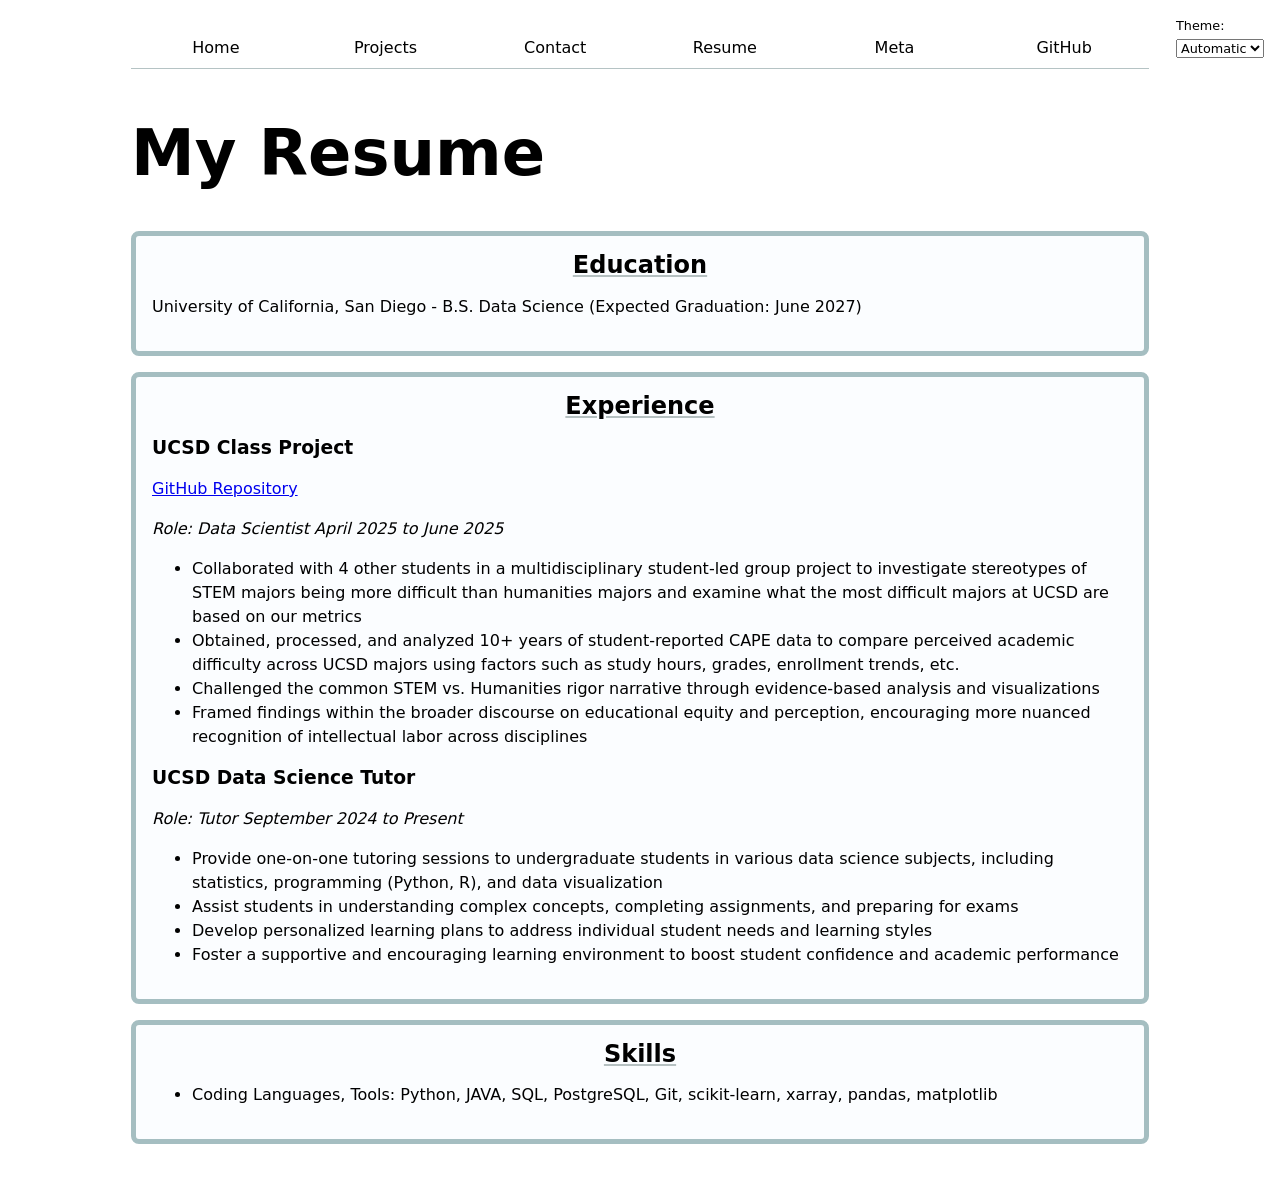
<file: resume/index.html>
<!DOCTYPE html>
<html lang="en">
<head>
    <meta charset="UTF-8">
    <meta name="viewport" content="width=device-width, initial-scale=1.0">
    <title>resume</title>
    <link rel="stylesheet" href="../style.css">
    <script type="module" src="../global.js"></script>
</head>
<body class="resume">
    <!-- <nav>
        <a href="../index.html">Home</a>
        <a href="../projects/index.html">Projects</a>
        <a href="../contact/index.html">Contact</a>
        <a href="https://github.com/vmlau">GitHub</a>
        <a href="index.html">Resume</a>
    </nav> -->
    <h1>My Resume</h1>
    <section>
        <h2>Education</h2>
        <p>University of California, San Diego - B.S. Data Science (Expected Graduation: <time datetime="2027-06">June 2027</time>)</p>
    </section>
    <section>
        <h2>Experience</h2>
        <article>
            <h3>UCSD Class Project</h3>
            <a href="https://github.com/COGS108/Group113_SP25.git">GitHub Repository</a>
            <p><em>Role: Data Scientist         <time datetime="2025-04">April 2025</time> to <time datetime="2025-06">June 2025</time></em></p>
            <ul>
                <li>Collaborated with 4 other students in a multidisciplinary student-led group project to investigate stereotypes of STEM majors being more difficult than humanities majors and examine what the most difficult majors at UCSD are based on our metrics</li>
                <li>Obtained, processed, and analyzed 10+ years of student-reported CAPE data to compare perceived academic difficulty across UCSD majors using factors such as study hours, grades, enrollment trends, etc.</li>
                <li>Challenged the common STEM vs. Humanities rigor narrative through evidence-based analysis and visualizations</li>
                <li>Framed findings within the broader discourse on educational equity and perception, encouraging more nuanced recognition of intellectual labor across disciplines</li>
            </ul>
        </article>
        <article>
            <h3>UCSD Data Science Tutor</h3>
            <p><em>Role: Tutor         <time datetime="2024-09">September 2024</time> to Present</em></p>
            <ul>
                <li>Provide one-on-one tutoring sessions to undergraduate students in various data science subjects, including statistics, programming (Python, R), and data visualization</li>
                <li>Assist students in understanding complex concepts, completing assignments, and preparing for exams</li>
                <li>Develop personalized learning plans to address individual student needs and learning styles</li>
                <li>Foster a supportive and encouraging learning environment to boost student confidence and academic performance</li>
            </ul>
        </article>
    </section>
    <section>
        <h2>Skills</h2>
        <ul>
            <li>Coding Languages, Tools: Python, JAVA, SQL, PostgreSQL, Git, scikit-learn, xarray, pandas, matplotlib</li>
        </ul>
    </section>
</body>
</html>
</file>
<file: style.css>
html {
    --color-accent: oklch(66.567% 0.14394 252.337);
    color-scheme: light dark;
  }

body {
  font: 100%/1.5 system-ui;
  max-width: 100ch;
  margin-inline: auto;
  padding: 1.25rem; 
}

img {
  max-width: 100%;
  height: auto;
  display: block;
}

img.small {
  max-width: 50%;
  width: auto;
  margin-inline: auto;
  display: block;
}

nav {
  --border-color: oklch(50% 10% 200 / 40%);
  display: flex;
}

nav a {
  flex: 1;
  text-align: center;
  padding: 0.5em;
  text-decoration: none;
  color: inherit;
  margin-bottom: 6px;
  border-bottom: 1px solid var(--border-color);
}

nav a.current {
  border-bottom: 0.4em solid var(--border-color);
  padding-bottom: 0.25em;
  font-weight: 600;
}

nav a:hover {
  background-color: color-mix(in oklch, oklch(90% 0.05 252.3), canvas 75%);
  border-bottom: 0.4em solid var(--color-accent);
  padding-bottom: 0.25em;
  font-weight: 600;
}

form {
  display: grid;
  grid-template-columns: auto 1fr;
  grid-column: 1 / -1;
  gap: 1em;
}

input, textarea, button, select {
  font: inherit;
}


label {
  display: grid;
  grid-template-columns: subgrid;
  grid-column: 1 / -1;
  align-items: center;
  gap: 0.25rem 0.75rem;
}

form input,
form textarea {
  width: 100%;
  box-sizing: border-box;
}

form button {
  grid-column: 1 / -1;
  width: 100%;
  justify-self: stretch;
}

.projects {
  display: grid;
  grid-template-columns: repeat(auto-fit, minmax(15em, 1fr));
  gap: 1em; 
  align-items: start;
}

.projects article {
  display: grid;
  grid-template-rows: subgrid; 
  grid-row: span 3; 
  gap: 1em;
}

.projects img {
  max-width: 100%;
  width: 100%;
  height: auto;
  display: block; 
}

h1, h2, h3, h4, h5, h6 {
  line-height: 1.1;
  text-wrap: balance;
}

h1 {
  font-size: 400%;
}

h2 {
  margin: 0;
}

.resume section {
  border: 5px solid color-mix(in oklch, var(--color-accent) 12%, oklch(80% 3% 200));
  border-radius: 8px;
  padding: 1rem;
  margin-bottom: 1rem;
  background: color-mix(in oklch, var(--color-accent) 2%, transparent);
}

.resume section h2 {
  text-decoration: underline;
  text-decoration-color: oklch(80% 3% 200);
  text-align: center;
}

.color-scheme {
  position: absolute;
  top: 1rem;
  right: 1rem;
  font-size: 80%;
  font-family: inherit;
  z-index: 100;
}

#profile-stats dl {
    display: grid;
    grid-template-columns: repeat(4, 1fr); 
    grid-template-rows: auto auto;
    gap: 0.5rem 1rem;
}

#profile-stats dt {
    grid-row: 1; 
    font-weight: bold;
    text-align: center;
}

#profile-stats dd {
    grid-row: 2; 
    margin: 0; 
    text-align: center;
}

#projects-pie-plot {
  max-width: 20em;
  margin-block: 2em;
  overflow: visible;
  /* make the svg a fixed-size flex item so legend can take remaining space */
  flex: 0 0 20em;
  width: 100%;
  max-width: 20em;
}

.chart-row {
  display: flex;
  gap: 1rem;
  align-items: center; /* vertically center legend with chart */
  flex-wrap: wrap; /* allow stacking on very narrow screens */
  margin-block: 1rem;
}

.chart-row .legend {
  flex: 1;       /* take remaining horizontal space */
  min-width: 0; /* allow the legend to shrink inside flexbox */
}

.legend-item .swatch {
  width: 20px;
  display: inline-block;
  aspect-ratio: 1 / 1;
  background-color: var(--color);
  border-radius: 50%;
}

.legend-item > span {
  display: inline-flex;
  align-items: center;
  gap: 0.5rem;
}

.legend-item {
  display: flex;
  align-items: center;
  gap: 0.5em;
}

.legend {
  display: grid;
  grid-template-columns: repeat(auto-fill, minmax(9em, 1fr));
  border: 2px solid rgb(182, 205, 247);
  border-radius: 4px;
  max-width: 500px;
  padding: 0.5rem;
  gap: 0.5rem;
}

/* layout for the projects page container (placed after the title) */
.projects-title + .container {
  display: flex;
  flex-direction: column;
  align-items: stretch; /* ensure children take full width */
  gap: 1rem;
  margin-bottom: 2rem;
}

.projects-title + .container .searchBar {
  width: 100%;
  max-width: 100%;
  box-sizing: border-box;
}

&:has(path:hover) {
  path:not(:hover) {
    opacity: 0.5;
  }
}

path {
  transition: 300ms;
  cursor: pointer;
}

/* selected wedge and legend styling */
path.selected {
  /* highlight color for selected wedge (distinct from palette) */
  fill: oklch(53.59% 0.14583 140.778) !important;
}

.legend-item.selected .swatch {
  background-color: oklch(53.59% 0.14583 140.778) !important;
  box-shadow: 0 0 0 2px color-mix(in oklch, black 8%, transparent);
}


/* .stats can be applied either to a container (e.g. <div class="stats"><dl>...</dl></div>)
   or directly on the <dl> (e.g. <dl class="stats">). Support both forms. */
.stats dl,
dl.stats {
  display: grid;
  grid-template-columns: repeat(6, 1fr);
  grid-template-rows: auto auto;
  gap: 0.5rem 1rem;
}

.stats dt,
dl.stats dt {
  grid-row: 1;
  font-weight: bold;
  text-align: center;
}

.stats dd,
dl.stats dd {
  grid-row: 2;
  margin: 0;
  text-align: center;
}

dl.info {
  /* ... other styles ... */
  transition-duration: 500ms;
  transition-property: opacity, visibility;
}

dl.info[hidden]:not(:hover, :focus-within) {
  opacity: 0;
  visibility: hidden;
}

/* Reusable info-style definition for description lists */
dl.info {
  display: grid;
  grid-template-columns: auto 1fr; /* labels in column 1, values in column 2 */
  gap: 0.25rem 1rem;
  align-items: center;
}

dl.info dt {
  margin: 0; /* remove default margin */
  color: #6b7280; /* slightly muted label color */
  font-weight: 600;
  font-size: 0.95em;
  text-align: left;
}

dl.info dd {
  margin: 0; /* remove default margin */
  color: inherit; /* keep value color prominent */
  font-weight: 700;
}

/* Tooltip positioning: fixed near top-left of viewport */
.tooltip {
  position: fixed;
  top: 1em;
  left: 1em;
  z-index: 1000;
  /* keep tooltip visible (static) and styled */
  display: block;
  background: color-mix(in oklch, canvas 97%, black 2%);
  border: 1px solid color-mix(in oklch, black 6%, transparent);
  padding: 0.5rem 0.75rem;
  border-radius: 6px;
  box-shadow: 0 6px 18px rgba(0,0,0,0.08);
}

/* Tooltip pointer events: allow interaction so the tooltip can be hovered/clicked
   but rely on the hidden attribute and :not(:hover) rule to avoid flicker. */
.tooltip { pointer-events: auto; }
.tooltip a { pointer-events: auto; }

circle {
  transition: 200ms;
  transform-origin: center;
  transform-box: fill-box;
}

circle:hover {
  transform: scale(1.5);
}


/* Gridline styling for SVG charts/axes: make them a light grey */
.grid line,
.gridline,
svg .grid line,
svg .gridline,
.grid-lines line,
.axis .tick line,
.tick line {
  stroke: #dcdcdc; /* light grey */
  stroke-width: 1px;
  shape-rendering: crispEdges;
  opacity: 1;
}

/* Smooth scaling for hovered dots */
.dots circle {
  transition: transform 180ms ease, r 180ms ease;
  transform-origin: center center;
  @starting-style {
  r: 0;
}
}
.dots circle.hovered {
  transform: scale(1.6);
}

/* Brush selection rectangle styling (marching ants) */
@keyframes marching-ants {
  to { stroke-dashoffset: -8; }
}
.selection {
  fill-opacity: 0.1;
  stroke: black;
  stroke-opacity: 0.7;
  stroke-dasharray: 5 3;
  animation: marching-ants 2s linear infinite;
}

/* selected circle style */
circle.selected {
  fill: #ff6b6b;
}

#files {
  display: grid;
  grid-template-columns: 1fr 4fr;

  > div {
    grid-column: 1 / -1;
    display: grid;
    grid-template-columns: subgrid;
  }

  dt {
    grid-column: 1;
  }

  dd {
    grid-column: 2;
  }
}

/* Unit visualization: render one small dot per line inside the file list <dd>
   Scope to #files so other description lists (e.g. stats, tooltips) aren't affected. */
#files dd {
  grid-column: 2;
  display: flex;
  flex-wrap: wrap;
  align-items: start;
  align-content: start;
  gap: 0.15em;
  padding-top: 0.6em;
  margin-left: 0;
}

.loc {
  display: flex;
  width: 0.5em;
  aspect-ratio: 1;
  background: var(--color, steelblue);
  border-radius: 50%;
}

#scrolly-1 {
  position: relative;
  display: flex;
  gap: 1rem;

  > * {
    flex: 1;
  }
}

#scatter-story {
  position: relative;
}

#scatter-plot {
  position: sticky;
  top: 0;
  left: 0;
  bottom: auto;
  height: 50vh;
}

.step {
  margin: 0 auto;
  padding: 1rem 0;
  max-width: 600px;
}
</file>
